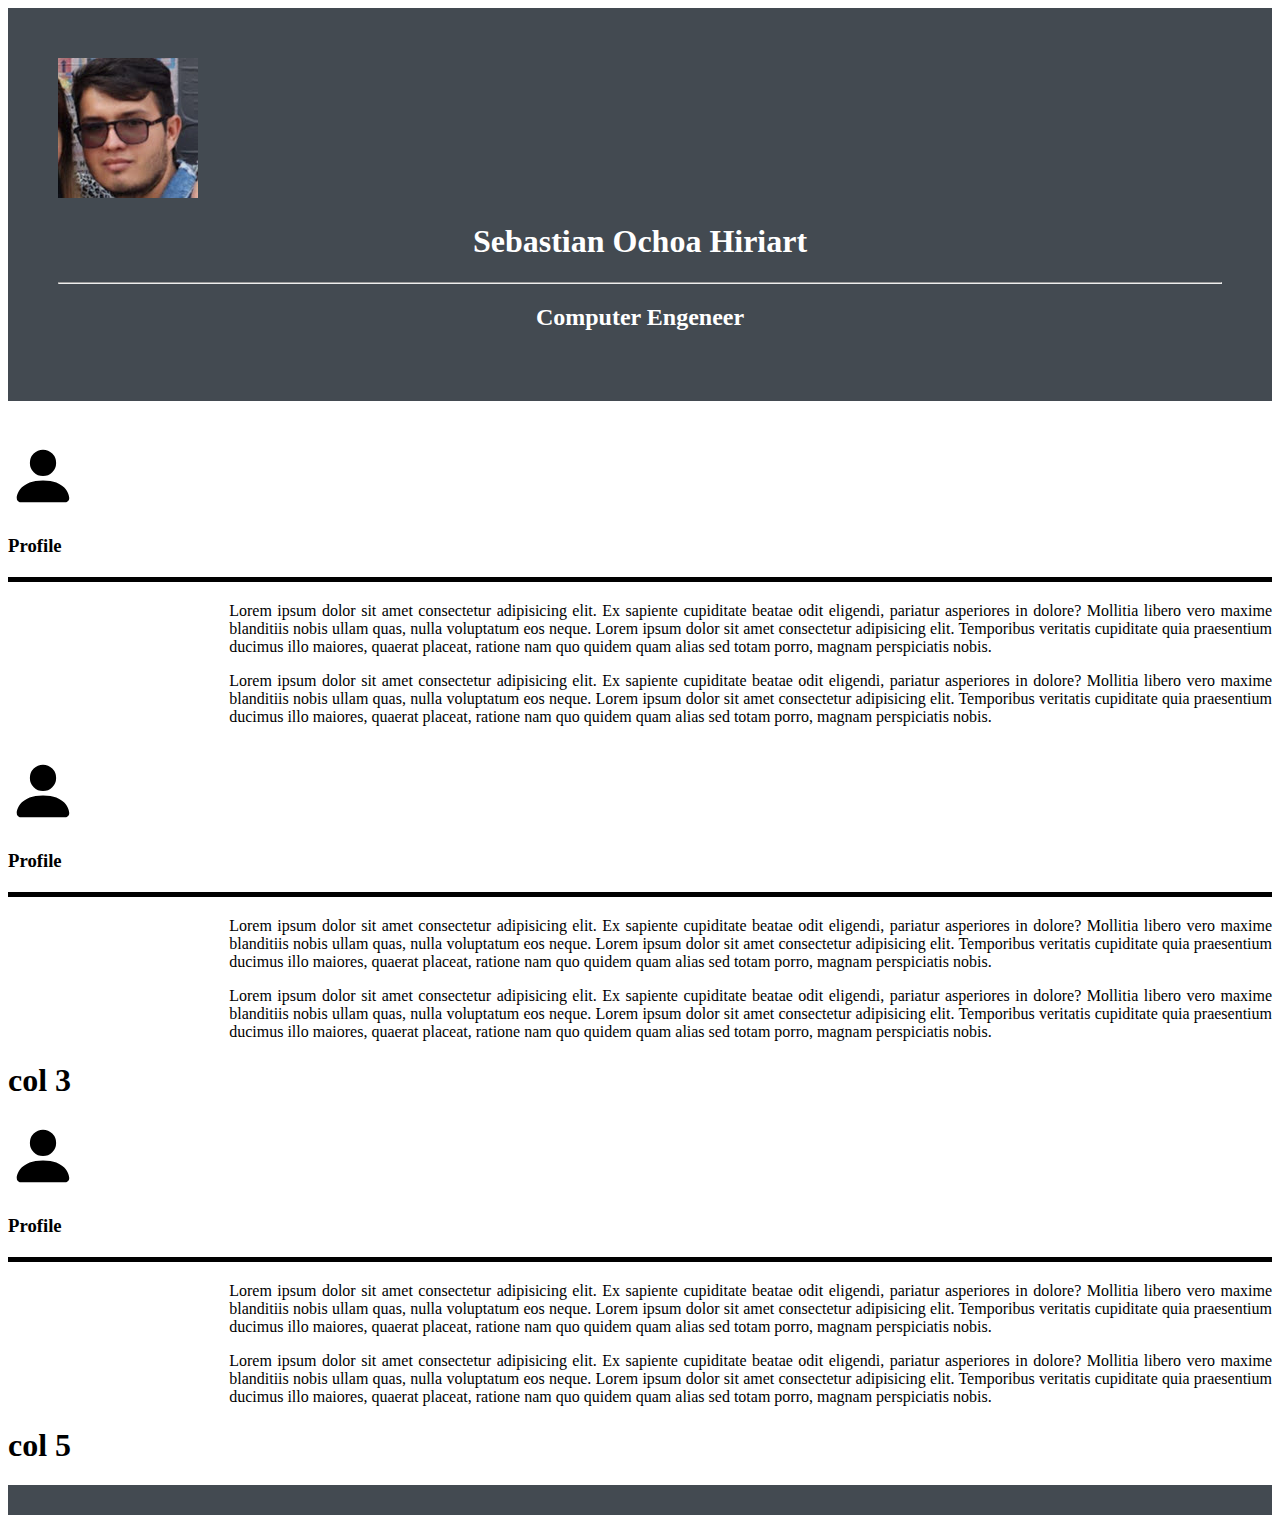
<file: index.html>
<!doctype html>
<html lang="en">

<head>
    <meta charset="utf-8">
    <meta name="viewport" content="width=device-width, initial-scale=1">

    <!-- Bootstrap CSS -->
    <link href="https://cdn.jsdelivr.net/npm/bootstrap@5.0.0-beta2/dist/css/bootstrap.min.css" rel="stylesheet" integrity="sha384-BmbxuPwQa2lc/FVzBcNJ7UAyJxM6wuqIj61tLrc4wSX0szH/Ev+nYRRuWlolflfl" crossorigin="anonymous">
    <link rel="stylesheet" href="CSS/styles.css">
    <title>Curriculum Vitae</title>
</head>

<body>
    <!-- 
        SECCIÓN: ENCABEZADO
        UTILIDADES: -------.- 
        
        En esta sección se muestra la foto de la persona, el nombre completo
        y la profesión o titulo.
    -->
    <section class="container-xs" style="background-color: #434A51; padding: 50px; margin-bottom: 40px;">
        <div class="row">
            <div class="col-4">
                <img src="Assets/profile.jpg" alt="" class="img-thumnail mx-auto d-block">
            </div>
            <div class="col" style="color: #FFFFFF; text-align: center;">
                <h1>Sebastian Ochoa Hiriart</h1>
                <hr>
                <h2>Computer Engeneer</h2>
            </div>
        </div>
    </section>

    <!-- 
        SECCIÓN: TRAYECTORIA Y HABILIDADES
        UTILIDADES: en esta sección se utiliza la utilidad grid de Boostrap
        para poder utilizarla se usa un contenedor general y después se usan
        divs para declarar filas y columnas. 
        
        La sección esta declarada como un contenedor xs, esto quiere decir 
        que va a ocupar todo el width disponible y un height automatico.
    -->
    <main class="container-xs">
        <!-- Se declara una sola fila para poder declarar las columnas  -->
        <div class="row">
            <!-- Se declara la primer columna, en esta se esta anidadndo un segundo grid para poder hacer las filas con las tres secciones -->
            <div class="col">
                <div class="container">
                    <!-- Se declara una fila donde se insertara la sección de PROFILE -->
                    <div class="row" style="margin-bottom: 30px;">
                        <div class="col">
                            <div class="container">
                                <div class="row">
                                    <div class="col-2 align-self-center">
                                        <svg xmlns="http://www.w3.org/2000/svg" width="70" height="70" fill="currentColor" class="bi bi-person-fill" viewBox="0 0 16 16">
                                            <path d="M3 14s-1 0-1-1 1-4 6-4 6 3 6 4-1 1-1 1H3zm5-6a3 3 0 1 0 0-6 3 3 0 0 0 0 6z"/>
                                        </svg>
                                    </div>
                                    <div class="col-2 align-self-center">
                                        <h3>Profile</h3>
                                    </div>
                                    <div class="col align-self-center">
                                        <div style="height: 5px; background-color: black;"></div>
                                    </div>
                                </div>
                                <div class="row">
                                    <div class="col">
                                        <p style="margin-left: 17.5%; text-align: justify;">
                                            Lorem ipsum dolor sit amet consectetur adipisicing elit. Ex sapiente cupiditate beatae odit eligendi, pariatur asperiores in dolore? Mollitia libero vero maxime blanditiis nobis ullam quas, nulla voluptatum eos neque. Lorem ipsum dolor sit amet consectetur
                                            adipisicing elit. Temporibus veritatis cupiditate quia praesentium ducimus illo maiores, quaerat placeat, ratione nam quo quidem quam alias sed totam porro, magnam perspiciatis nobis.
                                        </p>
                                        <p style="margin-left: 17.5%; text-align: justify;">
                                            Lorem ipsum dolor sit amet consectetur adipisicing elit. Ex sapiente cupiditate beatae odit eligendi, pariatur asperiores in dolore? Mollitia libero vero maxime blanditiis nobis ullam quas, nulla voluptatum eos neque. Lorem ipsum dolor sit amet consectetur
                                            adipisicing elit. Temporibus veritatis cupiditate quia praesentium ducimus illo maiores, quaerat placeat, ratione nam quo quidem quam alias sed totam porro, magnam perspiciatis nobis.
                                        </p>
                                    </div>
                                </div>
                            </div>
                        </div>
                    </div>
                    <!-- Se declara una fila donde se insertara la sección de CONTACT -->
                    <div class="row">
                        <div class="col">
                            <div class="container">
                                <div class="row">
                                    <div class="col-2 align-self-center">
                                        <svg xmlns="http://www.w3.org/2000/svg" width="70" height="70" fill="currentColor" class="bi bi-person-fill" viewBox="0 0 16 16">
                                            <path d="M3 14s-1 0-1-1 1-4 6-4 6 3 6 4-1 1-1 1H3zm5-6a3 3 0 1 0 0-6 3 3 0 0 0 0 6z"/>
                                        </svg>
                                    </div>
                                    <div class="col-2 align-self-center">
                                        <h3>Profile</h3>
                                    </div>
                                    <div class="col align-self-center">
                                        <div style="height: 5px; width: 100%; background-color: black;"></div>
                                    </div>
                                </div>
                                <div class="row">
                                    <div class="col">
                                        <p style="margin-left: 17.5%; text-align: justify;">
                                            Lorem ipsum dolor sit amet consectetur adipisicing elit. Ex sapiente cupiditate beatae odit eligendi, pariatur asperiores in dolore? Mollitia libero vero maxime blanditiis nobis ullam quas, nulla voluptatum eos neque. Lorem ipsum dolor sit amet consectetur
                                            adipisicing elit. Temporibus veritatis cupiditate quia praesentium ducimus illo maiores, quaerat placeat, ratione nam quo quidem quam alias sed totam porro, magnam perspiciatis nobis.
                                        </p>
                                        <p style="margin-left: 17.5%; text-align: justify;">
                                            Lorem ipsum dolor sit amet consectetur adipisicing elit. Ex sapiente cupiditate beatae odit eligendi, pariatur asperiores in dolore? Mollitia libero vero maxime blanditiis nobis ullam quas, nulla voluptatum eos neque. Lorem ipsum dolor sit amet consectetur
                                            adipisicing elit. Temporibus veritatis cupiditate quia praesentium ducimus illo maiores, quaerat placeat, ratione nam quo quidem quam alias sed totam porro, magnam perspiciatis nobis.
                                        </p>
                                    </div>
                                </div>
                            </div>
                        </div>
                    </div>
                    <!-- Se declara una fila donde se insertará la sección de SKILLS -->
                    <div class="row">
                        <div class="col">
                            <h1>col 3</h1>
                        </div>
                    </div>
                </div>
            </div>
            <!-- Se declara la segunda columna, donde se va una linea divisora entre ambos contenedores anidados -->
            <div class="col-2">

            </div>

            <div class="col">
                <div class="container">
                    <div class="row">
                        <div class="col">
                            <div class="container">
                                <div class="row">
                                    <div class="col-2 align-self-center">
                                        <svg xmlns="http://www.w3.org/2000/svg" width="70" height="70" fill="currentColor" class="bi bi-person-fill" viewBox="0 0 16 16">
                                            <path d="M3 14s-1 0-1-1 1-4 6-4 6 3 6 4-1 1-1 1H3zm5-6a3 3 0 1 0 0-6 3 3 0 0 0 0 6z"/>
                                        </svg>
                                    </div>
                                    <div class="col-2 align-self-center">
                                        <h3>Profile</h3>
                                    </div>
                                    <div class="col-8 align-self-center">
                                        <div style="height: 5px; background-color: black;"></div>
                                    </div>
                                </div>
                                <div class="row">
                                    <div class="col">
                                        <p style="margin-left: 17.5%; text-align: justify;">
                                            Lorem ipsum dolor sit amet consectetur adipisicing elit. Ex sapiente cupiditate beatae odit eligendi, pariatur asperiores in dolore? Mollitia libero vero maxime blanditiis nobis ullam quas, nulla voluptatum eos neque. Lorem ipsum dolor sit amet consectetur
                                            adipisicing elit. Temporibus veritatis cupiditate quia praesentium ducimus illo maiores, quaerat placeat, ratione nam quo quidem quam alias sed totam porro, magnam perspiciatis nobis.
                                        </p>
                                        <p style="margin-left: 17.5%; text-align: justify;">
                                            Lorem ipsum dolor sit amet consectetur adipisicing elit. Ex sapiente cupiditate beatae odit eligendi, pariatur asperiores in dolore? Mollitia libero vero maxime blanditiis nobis ullam quas, nulla voluptatum eos neque. Lorem ipsum dolor sit amet consectetur
                                            adipisicing elit. Temporibus veritatis cupiditate quia praesentium ducimus illo maiores, quaerat placeat, ratione nam quo quidem quam alias sed totam porro, magnam perspiciatis nobis.
                                        </p>
                                    </div>
                                </div>
                            </div>
                        </div>
                    </div>
                    <div class="row">
                        <div class="col">
                            <h1>col 5</h1>
                        </div>
                    </div>
                </div>
            </div>
        </div>
    </main>

    <!-- 
        SECCIÓN: FOOTER
        UTILIDADES: Sección para dar un estilo con fondo de color 
        al final del documento.
    -->
    <footer style="background-color: #434A51; height: 30px;">

    </footer>

    <!-- Bootstrap Popper and Scripts -->
    <script src="https://cdn.jsdelivr.net/npm/bootstrap@5.0.0-beta2/dist/js/bootstrap.bundle.min.js" integrity="sha384-b5kHyXgcpbZJO/tY9Ul7kGkf1S0CWuKcCD38l8YkeH8z8QjE0GmW1gYU5S9FOnJ0" crossorigin="anonymous"></script>
</body>

</html>
</file>
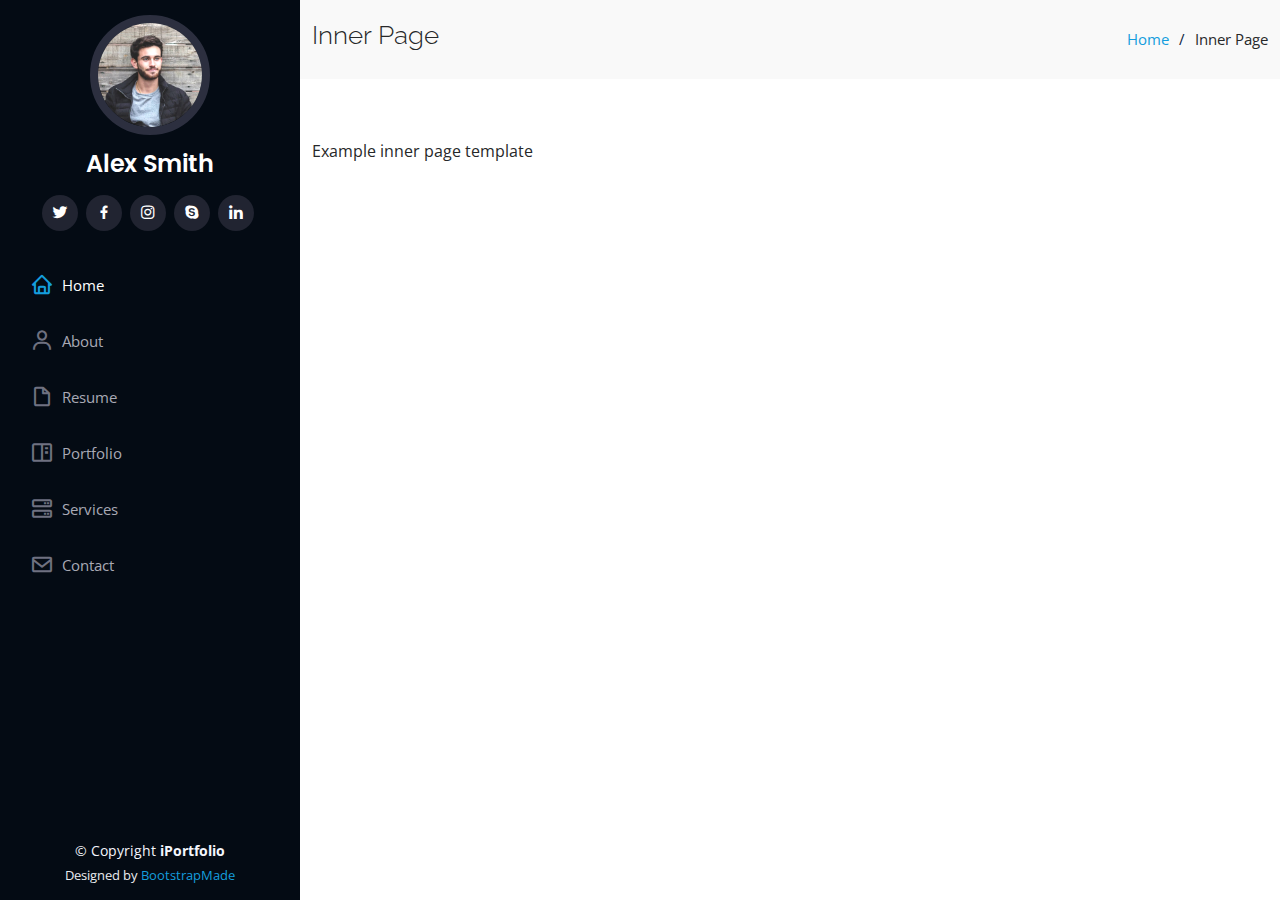
<file: inner-page.html>
<!DOCTYPE html>
<html lang="en">

<head>
  <meta charset="utf-8">
  <meta content="width=device-width, initial-scale=1.0" name="viewport">

  <title>Inner Page - iPortfolio Bootstrap Template</title>
  <meta content="" name="description">
  <meta content="" name="keywords">

  <!-- Favicons -->
  <link href="assets/img/favicon.png" rel="icon">
  <link href="assets/img/apple-touch-icon.png" rel="apple-touch-icon">

  <!-- Google Fonts -->
  <link href="https://fonts.googleapis.com/css?family=Open+Sans:300,300i,400,400i,600,600i,700,700i|Raleway:300,300i,400,400i,500,500i,600,600i,700,700i|Poppins:300,300i,400,400i,500,500i,600,600i,700,700i" rel="stylesheet">

  <!-- Vendor CSS Files -->
  <link href="assets/vendor/aos/aos.css" rel="stylesheet">
  <link href="assets/vendor/bootstrap/css/bootstrap.min.css" rel="stylesheet">
  <link href="assets/vendor/bootstrap-icons/bootstrap-icons.css" rel="stylesheet">
  <link href="assets/vendor/boxicons/css/boxicons.min.css" rel="stylesheet">
  <link href="assets/vendor/glightbox/css/glightbox.min.css" rel="stylesheet">
  <link href="assets/vendor/swiper/swiper-bundle.min.css" rel="stylesheet">

  <!-- Template Main CSS File -->
  <link href="assets/css/style.css" rel="stylesheet">

  <!-- =======================================================
  * Template Name: iPortfolio - v3.0.1
  * Template URL: https://bootstrapmade.com/iportfolio-bootstrap-portfolio-websites-template/
  * Author: BootstrapMade.com
  * License: https://bootstrapmade.com/license/
  ======================================================== -->
</head>

<body>

  <!-- ======= Mobile nav toggle button ======= -->
  <i class="bi bi-list mobile-nav-toggle d-xl-none"></i>

  <!-- ======= Header ======= -->
  <header id="header">
    <div class="d-flex flex-column">

      <div class="profile">
        <img src="assets/img/profile-img.jpg" alt="" class="img-fluid rounded-circle">
        <h1 class="text-light"><a href="index.html">Alex Smith</a></h1>
        <div class="social-links mt-3 text-center">
          <a href="#" class="twitter"><i class="bx bxl-twitter"></i></a>
          <a href="#" class="facebook"><i class="bx bxl-facebook"></i></a>
          <a href="#" class="instagram"><i class="bx bxl-instagram"></i></a>
          <a href="#" class="google-plus"><i class="bx bxl-skype"></i></a>
          <a href="#" class="linkedin"><i class="bx bxl-linkedin"></i></a>
        </div>
      </div>

      <nav id="navbar" class="nav-menu navbar">
        <ul>
          <li><a href="#hero" class="nav-link scrollto active"><i class="bx bx-home"></i> <span>Home</span></a></li>
          <li><a href="#about" class="nav-link scrollto"><i class="bx bx-user"></i> <span>About</span></a></li>
          <li><a href="#resume" class="nav-link scrollto"><i class="bx bx-file-blank"></i> <span>Resume</span></a></li>
          <li><a href="#portfolio" class="nav-link scrollto"><i class="bx bx-book-content"></i> <span>Portfolio</span></a></li>
          <li><a href="#services" class="nav-link scrollto"><i class="bx bx-server"></i> <span>Services</span></a></li>
          <li><a href="#contact" class="nav-link scrollto"><i class="bx bx-envelope"></i> <span>Contact</span></a></li>
        </ul>
      </nav><!-- .nav-menu -->
    </div>
  </header><!-- End Header -->

  <main id="main">

    <!-- ======= Breadcrumbs ======= -->
    <section class="breadcrumbs">
      <div class="container">

        <div class="d-flex justify-content-between align-items-center">
          <h2>Inner Page</h2>
          <ol>
            <li><a href="index.html">Home</a></li>
            <li>Inner Page</li>
          </ol>
        </div>

      </div>
    </section><!-- End Breadcrumbs -->

    <section class="inner-page">
      <div class="container">
        <p>
          Example inner page template
        </p>
      </div>
    </section>

  </main><!-- End #main -->

  <!-- ======= Footer ======= -->
  <footer id="footer">
    <div class="container">
      <div class="copyright">
        &copy; Copyright <strong><span>iPortfolio</span></strong>
      </div>
      <div class="credits">
        <!-- All the links in the footer should remain intact. -->
        <!-- You can delete the links only if you purchased the pro version. -->
        <!-- Licensing information: https://bootstrapmade.com/license/ -->
        <!-- Purchase the pro version with working PHP/AJAX contact form: https://bootstrapmade.com/iportfolio-bootstrap-portfolio-websites-template/ -->
        Designed by <a href="https://bootstrapmade.com/">BootstrapMade</a>
      </div>
    </div>
  </footer><!-- End  Footer -->

  <a href="#" class="back-to-top d-flex align-items-center justify-content-center"><i class="bi bi-arrow-up-short"></i></a>

  <!-- Vendor JS Files -->
  <script src="assets/vendor/aos/aos.js"></script>
  <script src="assets/vendor/bootstrap/js/bootstrap.bundle.min.js"></script>
  <script src="assets/vendor/glightbox/js/glightbox.min.js"></script>
  <script src="assets/vendor/isotope-layout/isotope.pkgd.min.js"></script>
  <script src="assets/vendor/php-email-form/validate.js"></script>
  <script src="assets/vendor/purecounter/purecounter.js"></script>
  <script src="assets/vendor/swiper/swiper-bundle.min.js"></script>
  <script src="assets/vendor/typed.js/typed.min.js"></script>
  <script src="assets/vendor/waypoints/noframework.waypoints.js"></script>

  <!-- Template Main JS File -->
  <script src="assets/js/main.js"></script>

</body>

</html>
</file>
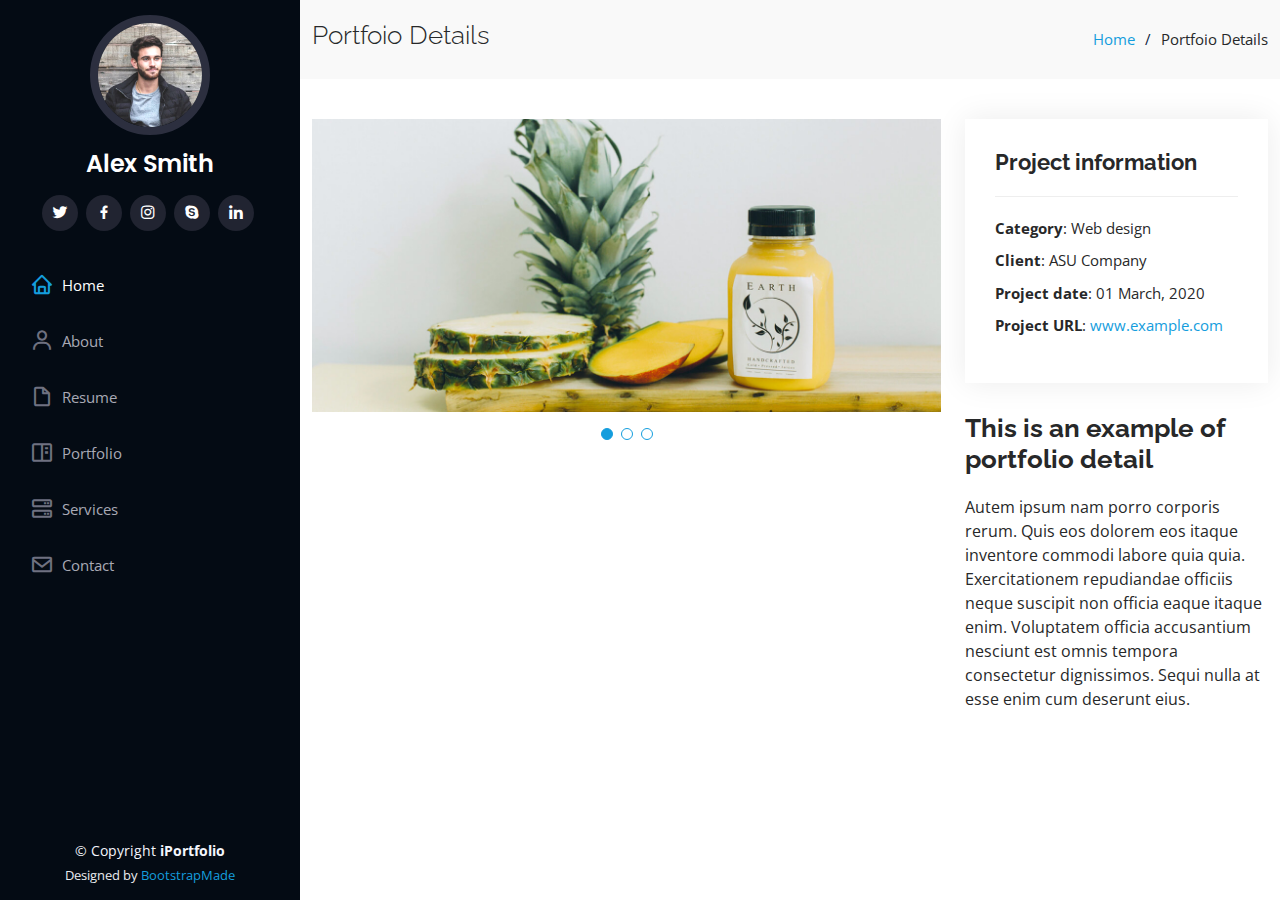
<file: portfolio-details.html>
<!DOCTYPE html>
<html lang="en">

<head>
  <meta charset="utf-8">
  <meta content="width=device-width, initial-scale=1.0" name="viewport">

  <title>Portfolio Details - iPortfolio Bootstrap Template</title>
  <meta content="" name="description">
  <meta content="" name="keywords">

  <!-- Favicons -->
  <link href="assets/img/favicon.png" rel="icon">
  <link href="assets/img/apple-touch-icon.png" rel="apple-touch-icon">

  <!-- Google Fonts -->
  <link href="https://fonts.googleapis.com/css?family=Open+Sans:300,300i,400,400i,600,600i,700,700i|Raleway:300,300i,400,400i,500,500i,600,600i,700,700i|Poppins:300,300i,400,400i,500,500i,600,600i,700,700i" rel="stylesheet">

  <!-- Vendor CSS Files -->
  <link href="assets/vendor/aos/aos.css" rel="stylesheet">
  <link href="assets/vendor/bootstrap/css/bootstrap.min.css" rel="stylesheet">
  <link href="assets/vendor/bootstrap-icons/bootstrap-icons.css" rel="stylesheet">
  <link href="assets/vendor/boxicons/css/boxicons.min.css" rel="stylesheet">
  <link href="assets/vendor/glightbox/css/glightbox.min.css" rel="stylesheet">
  <link href="assets/vendor/swiper/swiper-bundle.min.css" rel="stylesheet">

  <!-- Template Main CSS File -->
  <link href="assets/css/style.css" rel="stylesheet">

  <!-- =======================================================
  * Template Name: iPortfolio - v3.0.1
  * Template URL: https://bootstrapmade.com/iportfolio-bootstrap-portfolio-websites-template/
  * Author: BootstrapMade.com
  * License: https://bootstrapmade.com/license/
  ======================================================== -->
</head>

<body>

  <!-- ======= Mobile nav toggle button ======= -->
  <i class="bi bi-list mobile-nav-toggle d-xl-none"></i>

  <!-- ======= Header ======= -->
  <header id="header">
    <div class="d-flex flex-column">

      <div class="profile">
        <img src="assets/img/profile-img.jpg" alt="" class="img-fluid rounded-circle">
        <h1 class="text-light"><a href="index.html">Alex Smith</a></h1>
        <div class="social-links mt-3 text-center">
          <a href="#" class="twitter"><i class="bx bxl-twitter"></i></a>
          <a href="#" class="facebook"><i class="bx bxl-facebook"></i></a>
          <a href="#" class="instagram"><i class="bx bxl-instagram"></i></a>
          <a href="#" class="google-plus"><i class="bx bxl-skype"></i></a>
          <a href="#" class="linkedin"><i class="bx bxl-linkedin"></i></a>
        </div>
      </div>

      <nav id="navbar" class="nav-menu navbar">
        <ul>
          <li><a href="#hero" class="nav-link scrollto active"><i class="bx bx-home"></i> <span>Home</span></a></li>
          <li><a href="#about" class="nav-link scrollto"><i class="bx bx-user"></i> <span>About</span></a></li>
          <li><a href="#resume" class="nav-link scrollto"><i class="bx bx-file-blank"></i> <span>Resume</span></a></li>
          <li><a href="#portfolio" class="nav-link scrollto"><i class="bx bx-book-content"></i> <span>Portfolio</span></a></li>
          <li><a href="#services" class="nav-link scrollto"><i class="bx bx-server"></i> <span>Services</span></a></li>
          <li><a href="#contact" class="nav-link scrollto"><i class="bx bx-envelope"></i> <span>Contact</span></a></li>
        </ul>
      </nav><!-- .nav-menu -->
    </div>
  </header><!-- End Header -->

  <main id="main">

    <!-- ======= Breadcrumbs ======= -->
    <section id="breadcrumbs" class="breadcrumbs">
      <div class="container">

        <div class="d-flex justify-content-between align-items-center">
          <h2>Portfoio Details</h2>
          <ol>
            <li><a href="index.html">Home</a></li>
            <li>Portfoio Details</li>
          </ol>
        </div>

      </div>
    </section><!-- End Breadcrumbs -->

    <!-- ======= Portfolio Details Section ======= -->
    <section id="portfolio-details" class="portfolio-details">
      <div class="container">

        <div class="row gy-4">

          <div class="col-lg-8">
            <div class="portfolio-details-slider swiper-container">
              <div class="swiper-wrapper align-items-center">

                <div class="swiper-slide">
                  <img src="assets/img/portfolio/portfolio-details-1.jpg" alt="">
                </div>

                <div class="swiper-slide">
                  <img src="assets/img/portfolio/portfolio-details-2.jpg" alt="">
                </div>

                <div class="swiper-slide">
                  <img src="assets/img/portfolio/portfolio-details-3.jpg" alt="">
                </div>

              </div>
              <div class="swiper-pagination"></div>
            </div>
          </div>

          <div class="col-lg-4">
            <div class="portfolio-info">
              <h3>Project information</h3>
              <ul>
                <li><strong>Category</strong>: Web design</li>
                <li><strong>Client</strong>: ASU Company</li>
                <li><strong>Project date</strong>: 01 March, 2020</li>
                <li><strong>Project URL</strong>: <a href="#">www.example.com</a></li>
              </ul>
            </div>
            <div class="portfolio-description">
              <h2>This is an example of portfolio detail</h2>
              <p>
                Autem ipsum nam porro corporis rerum. Quis eos dolorem eos itaque inventore commodi labore quia quia. Exercitationem repudiandae officiis neque suscipit non officia eaque itaque enim. Voluptatem officia accusantium nesciunt est omnis tempora consectetur dignissimos. Sequi nulla at esse enim cum deserunt eius.
              </p>
            </div>
          </div>

        </div>

      </div>
    </section><!-- End Portfolio Details Section -->

  </main><!-- End #main -->

  <!-- ======= Footer ======= -->
  <footer id="footer">
    <div class="container">
      <div class="copyright">
        &copy; Copyright <strong><span>iPortfolio</span></strong>
      </div>
      <div class="credits">
        <!-- All the links in the footer should remain intact. -->
        <!-- You can delete the links only if you purchased the pro version. -->
        <!-- Licensing information: https://bootstrapmade.com/license/ -->
        <!-- Purchase the pro version with working PHP/AJAX contact form: https://bootstrapmade.com/iportfolio-bootstrap-portfolio-websites-template/ -->
        Designed by <a href="https://bootstrapmade.com/">BootstrapMade</a>
      </div>
    </div>
  </footer><!-- End  Footer -->

  <a href="#" class="back-to-top d-flex align-items-center justify-content-center"><i class="bi bi-arrow-up-short"></i></a>

  <!-- Vendor JS Files -->
  <script src="assets/vendor/aos/aos.js"></script>
  <script src="assets/vendor/bootstrap/js/bootstrap.bundle.min.js"></script>
  <script src="assets/vendor/glightbox/js/glightbox.min.js"></script>
  <script src="assets/vendor/isotope-layout/isotope.pkgd.min.js"></script>
  <script src="assets/vendor/php-email-form/validate.js"></script>
  <script src="assets/vendor/purecounter/purecounter.js"></script>
  <script src="assets/vendor/swiper/swiper-bundle.min.js"></script>
  <script src="assets/vendor/typed.js/typed.min.js"></script>
  <script src="assets/vendor/waypoints/noframework.waypoints.js"></script>

  <!-- Template Main JS File -->
  <script src="assets/js/main.js"></script>

</body>

</html>
</file>
<file: CSS/styles.css>
.barra-negra {
    background-color: #545454;
    height: 10px;
}

.icono {
    border-radius: 50%;
    background-color: black;
    color: white;
    width: 70px;
    height: 70px;
}

.icono svg {
    margin: 5px;
}

.horizontal {
    width: 50%;
    height: 5px;
    background-color: black;
    opacity: 1;
}

.container {
    margin-bottom: 20px;
}

.contenido {
    margin-top: 10px;
    text-align: justify;
    padding-left: 23%;
}

.col div {
    margin-bottom: 20px;
}
</file>
<file: assets/css/style.css>
/**
* Template Name: iPortfolio - v3.0.1
* Template URL: https://bootstrapmade.com/iportfolio-bootstrap-portfolio-websites-template/
* Author: BootstrapMade.com
* License: https://bootstrapmade.com/license/
*/

/*--------------------------------------------------------------
# General
--------------------------------------------------------------*/
body {
  font-family: "Open Sans", sans-serif;
  color: #272829;
}

a {
  color: #149ddd;
  text-decoration: none;
}

a:hover {
  color: #37b3ed;
  text-decoration: none;
}

h1, h2, h3, h4, h5, h6 {
  font-family: "Raleway", sans-serif;
}

/*--------------------------------------------------------------
# Back to top button
--------------------------------------------------------------*/
.back-to-top {
  position: fixed;
  visibility: hidden;
  opacity: 0;
  right: 15px;
  bottom: 15px;
  z-index: 996;
  background: #149ddd;
  width: 40px;
  height: 40px;
  border-radius: 50px;
  transition: all 0.4s;
}

.back-to-top i {
  font-size: 28px;
  color: #fff;
  line-height: 0;
}

.back-to-top:hover {
  background: #2eafec;
  color: #fff;
}

.back-to-top.active {
  visibility: visible;
  opacity: 1;
}

/*--------------------------------------------------------------
# Header
--------------------------------------------------------------*/
#header {
  position: fixed;
  top: 0;
  left: 0;
  bottom: 0;
  width: 300px;
  transition: all ease-in-out 0.5s;
  z-index: 9997;
  transition: all 0.5s;
  padding: 0 15px;
  background: #040b14;
  overflow-y: auto;
}

#header .profile img {
  margin: 15px auto;
  display: block;
  width: 120px;
  border: 8px solid #2c2f3f;
}

#header .profile h1 {
  font-size: 24px;
  margin: 0;
  padding: 0;
  font-weight: 600;
  -moz-text-align-last: center;
  text-align-last: center;
  font-family: "Poppins", sans-serif;
}

#header .profile h1 a, #header .profile h1 a:hover {
  color: #fff;
  text-decoration: none;
}

#header .profile .social-links a {
  font-size: 18px;
  display: inline-block;
  background: #212431;
  color: #fff;
  line-height: 1;
  padding: 8px 0;
  margin-right: 4px;
  border-radius: 50%;
  text-align: center;
  width: 36px;
  height: 36px;
  transition: 0.3s;
}

#header .profile .social-links a:hover {
  background: #149ddd;
  color: #fff;
  text-decoration: none;
}

#main {
  margin-left: 300px;
}

@media (max-width: 1199px) {
  #header {
    left: -300px;
  }
  #main {
    margin-left: 0;
  }
}

/*--------------------------------------------------------------
# Navigation Menu
--------------------------------------------------------------*/
/* Desktop Navigation */
.nav-menu {
  padding: 30px 0 0 0;
}

.nav-menu * {
  margin: 0;
  padding: 0;
  list-style: none;
}

.nav-menu > ul > li {
  position: relative;
  white-space: nowrap;
}

.nav-menu a {
  display: flex;
  align-items: center;
  color: #a8a9b4;
  padding: 12px 15px;
  margin-bottom: 8px;
  transition: 0.3s;
  font-size: 15px;
}

.nav-menu a i {
  font-size: 24px;
  padding-right: 8px;
  color: #6f7180;
}

.nav-menu a:hover, .nav-menu .active, .nav-menu li:hover > a {
  text-decoration: none;
  color: #fff;
}

.nav-menu a:hover i, .nav-menu .active i, .nav-menu li:hover > a i {
  color: #149ddd;
}

/* Mobile Navigation */
.mobile-nav-toggle {
  position: fixed;
  right: 15px;
  top: 15px;
  z-index: 9998;
  border: 0;
  font-size: 24px;
  transition: all 0.4s;
  outline: none !important;
  background-color: #149ddd;
  color: #fff;
  width: 40px;
  height: 40px;
  display: inline-flex;
  align-items: center;
  justify-content: center;
  line-height: 0;
  border-radius: 50px;
  cursor: pointer;
}

.mobile-nav-active {
  overflow: hidden;
}

.mobile-nav-active #header {
  left: 0;
}

/*--------------------------------------------------------------
# Hero Section
--------------------------------------------------------------*/
#hero {
  width: 100%;
  height: 100vh;
  background: url("../img/hero-bg.jpg") top center;
  background-size: cover;
}

#hero:before {
  content: "";
  background: rgba(5, 13, 24, 0.3);
  position: absolute;
  bottom: 0;
  top: 0;
  left: 0;
  right: 0;
  z-index: 1;
}

#hero .hero-container {
  position: relative;
  z-index: 2;
  min-width: 300px;
}

#hero h1 {
  margin: 0 0 10px 0;
  font-size: 64px;
  font-weight: 700;
  line-height: 56px;
  color: #fff;
}

#hero p {
  color: #fff;
  margin-bottom: 50px;
  font-size: 26px;
  font-family: "Poppins", sans-serif;
}

#hero p span {
  color: #fff;
  padding-bottom: 4px;
  letter-spacing: 1px;
  border-bottom: 3px solid #149ddd;
}

@media (min-width: 1024px) {
  #hero {
    background-attachment: fixed;
  }
}

@media (max-width: 768px) {
  #hero h1 {
    font-size: 28px;
    line-height: 36px;
  }
  #hero h2 {
    font-size: 18px;
    line-height: 24px;
    margin-bottom: 30px;
  }
}

/*--------------------------------------------------------------
# Sections General
--------------------------------------------------------------*/
section {
  padding: 60px 0;
  overflow: hidden;
}

.section-bg {
  background: #f5f8fd;
}

.section-title {
  padding-bottom: 30px;
}

.section-title h2 {
  font-size: 32px;
  font-weight: bold;
  margin-bottom: 20px;
  padding-bottom: 20px;
  position: relative;
  color: #173b6c;
}

.section-title h2::after {
  content: '';
  position: absolute;
  display: block;
  width: 50px;
  height: 3px;
  background: #149ddd;
  bottom: 0;
  left: 0;
}

.section-title p {
  margin-bottom: 0;
}

/*--------------------------------------------------------------
# About
--------------------------------------------------------------*/
.about .content h3 {
  font-weight: 700;
  font-size: 26px;
  color: #173b6c;
}

.about .content ul {
  list-style: none;
  padding: 0;
}

.about .content ul li {
  margin-bottom: 20px;
  display: flex;
  align-items: center;
}

.about .content ul strong {
  margin-right: 10px;
}

.about .content ul i {
  font-size: 16px;
  margin-right: 5px;
  color: #149ddd;
  line-height: 0;
}

.about .content p:last-child {
  margin-bottom: 0;
}

/*--------------------------------------------------------------
# Facts
--------------------------------------------------------------*/
.facts {
  padding-bottom: 30px;
}

.facts .count-box {
  padding: 30px;
  width: 100%;
}

.facts .count-box i {
  display: block;
  font-size: 44px;
  color: #149ddd;
  float: left;
  line-height: 0;
}

.facts .count-box span {
  font-size: 48px;
  line-height: 40px;
  display: block;
  font-weight: 700;
  color: #050d18;
  margin-left: 60px;
}

.facts .count-box p {
  padding: 15px 0 0 0;
  margin: 0 0 0 60px;
  font-family: "Raleway", sans-serif;
  font-size: 14px;
  color: #122f57;
}

.facts .count-box a {
  font-weight: 600;
  display: block;
  margin-top: 20px;
  color: #122f57;
  font-size: 15px;
  font-family: "Poppins", sans-serif;
  transition: ease-in-out 0.3s;
}

.facts .count-box a:hover {
  color: #1f5297;
}

/*--------------------------------------------------------------
# Akills
--------------------------------------------------------------*/
.skills .progress {
  height: 60px;
  display: block;
  background: none;
  border-radius: 0;
}

.skills .progress .skill {
  padding: 0;
  margin: 0 0 6px 0;
  text-transform: uppercase;
  display: block;
  font-weight: 600;
  font-family: "Poppins", sans-serif;
  color: #050d18;
}

.skills .progress .skill .val {
  float: right;
  font-style: normal;
}

.skills .progress-bar-wrap {
  background: #dce8f8;
  height: 10px;
}

.skills .progress-bar {
  width: 1px;
  height: 10px;
  transition: .9s;
  background-color: #149ddd;
}

/*--------------------------------------------------------------
# Resume
--------------------------------------------------------------*/
.resume .resume-title {
  font-size: 26px;
  font-weight: 700;
  margin-top: 20px;
  margin-bottom: 20px;
  color: #050d18;
}

.resume .resume-item {
  padding: 0 0 20px 20px;
  margin-top: -2px;
  border-left: 2px solid #1f5297;
  position: relative;
}

.resume .resume-item h4 {
  line-height: 18px;
  font-size: 18px;
  font-weight: 600;
  text-transform: uppercase;
  font-family: "Poppins", sans-serif;
  color: #050d18;
  margin-bottom: 10px;
}

.resume .resume-item h5 {
  font-size: 16px;
  background: #e4edf9;
  padding: 5px 15px;
  display: inline-block;
  font-weight: 600;
  margin-bottom: 10px;
}

.resume .resume-item ul {
  padding-left: 20px;
}

.resume .resume-item ul li {
  padding-bottom: 10px;
}

.resume .resume-item:last-child {
  padding-bottom: 0;
}

.resume .resume-item::before {
  content: "";
  position: absolute;
  width: 16px;
  height: 16px;
  border-radius: 50px;
  left: -9px;
  top: 0;
  background: #fff;
  border: 2px solid #1f5297;
}

/*--------------------------------------------------------------
# Portfolio
--------------------------------------------------------------*/
.portfolio .portfolio-item {
  margin-bottom: 30px;
}

.portfolio #portfolio-flters {
  padding: 0;
  margin: 0 auto 35px auto;
  list-style: none;
  text-align: center;
  background: #fff;
  border-radius: 50px;
  padding: 2px 15px;
}

.portfolio #portfolio-flters li {
  cursor: pointer;
  display: inline-block;
  padding: 10px 15px 8px 15px;
  font-size: 14px;
  font-weight: 600;
  line-height: 1;
  text-transform: uppercase;
  color: #272829;
  margin-bottom: 5px;
  transition: all 0.3s ease-in-out;
}

.portfolio #portfolio-flters li:hover, .portfolio #portfolio-flters li.filter-active {
  color: #149ddd;
}

.portfolio #portfolio-flters li:last-child {
  margin-right: 0;
}

.portfolio .portfolio-wrap {
  transition: 0.3s;
  position: relative;
  overflow: hidden;
  z-index: 1;
}

.portfolio .portfolio-wrap::before {
  content: "";
  background: rgba(255, 255, 255, 0.5);
  position: absolute;
  left: 0;
  right: 0;
  top: 0;
  bottom: 0;
  transition: all ease-in-out 0.3s;
  z-index: 2;
  opacity: 0;
}

.portfolio .portfolio-wrap .portfolio-links {
  opacity: 1;
  left: 0;
  right: 0;
  bottom: -60px;
  z-index: 3;
  position: absolute;
  transition: all ease-in-out 0.3s;
  display: flex;
  justify-content: center;
}

.portfolio .portfolio-wrap .portfolio-links a {
  color: #fff;
  font-size: 28px;
  text-align: center;
  background: rgba(20, 157, 221, 0.75);
  transition: 0.3s;
  width: 50%;
}

.portfolio .portfolio-wrap .portfolio-links a:hover {
  background: rgba(20, 157, 221, 0.95);
}

.portfolio .portfolio-wrap .portfolio-links a + a {
  border-left: 1px solid #37b3ed;
}

.portfolio .portfolio-wrap:hover::before {
  top: 0;
  left: 0;
  right: 0;
  bottom: 0;
  opacity: 1;
}

.portfolio .portfolio-wrap:hover .portfolio-links {
  opacity: 1;
  bottom: 0;
}

/*--------------------------------------------------------------
# Portfolio Details
--------------------------------------------------------------*/
.portfolio-details {
  padding-top: 40px;
}

.portfolio-details .portfolio-details-slider img {
  width: 100%;
}

.portfolio-details .portfolio-details-slider .swiper-pagination {
  margin-top: 20px;
  position: relative;
}

.portfolio-details .portfolio-details-slider .swiper-pagination .swiper-pagination-bullet {
  width: 12px;
  height: 12px;
  background-color: #fff;
  opacity: 1;
  border: 1px solid #149ddd;
}

.portfolio-details .portfolio-details-slider .swiper-pagination .swiper-pagination-bullet-active {
  background-color: #149ddd;
}

.portfolio-details .portfolio-info {
  padding: 30px;
  box-shadow: 0px 0 30px rgba(5, 13, 24, 0.08);
}

.portfolio-details .portfolio-info h3 {
  font-size: 22px;
  font-weight: 700;
  margin-bottom: 20px;
  padding-bottom: 20px;
  border-bottom: 1px solid #eee;
}

.portfolio-details .portfolio-info ul {
  list-style: none;
  padding: 0;
  font-size: 15px;
}

.portfolio-details .portfolio-info ul li + li {
  margin-top: 10px;
}

.portfolio-details .portfolio-description {
  padding-top: 30px;
}

.portfolio-details .portfolio-description h2 {
  font-size: 26px;
  font-weight: 700;
  margin-bottom: 20px;
}

.portfolio-details .portfolio-description p {
  padding: 0;
}

/*--------------------------------------------------------------
# Services
--------------------------------------------------------------*/
.services .icon-box {
  margin-bottom: 20px;
}

.services .icon {
  float: left;
  display: flex;
  align-items: center;
  justify-content: center;
  width: 54px;
  height: 54px;
  background: #149ddd;
  border-radius: 50%;
  transition: 0.5s;
  border: 1px solid #149ddd;
}

.services .icon i {
  color: #fff;
  font-size: 24px;
  line-height: 0;
}

.services .icon-box:hover .icon {
  background: #fff;
}

.services .icon-box:hover .icon i {
  color: #149ddd;
}

.services .title {
  margin-left: 80px;
  font-weight: 700;
  margin-bottom: 15px;
  font-size: 18px;
}

.services .title a {
  color: #343a40;
}

.services .title a:hover {
  color: #149ddd;
}

.services .description {
  margin-left: 80px;
  line-height: 24px;
  font-size: 14px;
}

/*--------------------------------------------------------------
# Testimonials
--------------------------------------------------------------*/
.testimonials .testimonial-item {
  box-sizing: content-box;
  text-align: center;
  min-height: 320px;
}

.testimonials .testimonial-item .testimonial-img {
  width: 90px;
  border-radius: 50%;
  margin: 0 auto;
}

.testimonials .testimonial-item h3 {
  font-size: 18px;
  font-weight: bold;
  margin: 10px 0 5px 0;
  color: #111;
}

.testimonials .testimonial-item h4 {
  font-size: 14px;
  color: #999;
  margin: 0;
}

.testimonials .testimonial-item .quote-icon-left, .testimonials .testimonial-item .quote-icon-right {
  color: #c3e8fa;
  font-size: 26px;
}

.testimonials .testimonial-item .quote-icon-left {
  display: inline-block;
  left: -5px;
  position: relative;
}

.testimonials .testimonial-item .quote-icon-right {
  display: inline-block;
  right: -5px;
  position: relative;
  top: 10px;
}

.testimonials .testimonial-item p {
  font-style: italic;
  margin: 0 15px 15px 15px;
  padding: 20px;
  background: #fff;
  position: relative;
  margin-bottom: 35px;
  border-radius: 6px;
  box-shadow: 0px 2px 15px rgba(0, 0, 0, 0.1);
}

.testimonials .testimonial-item p::after {
  content: "";
  width: 0;
  height: 0;
  border-top: 20px solid #fff;
  border-right: 20px solid transparent;
  border-left: 20px solid transparent;
  position: absolute;
  bottom: -20px;
  left: calc(50% - 20px);
}

.testimonials .swiper-pagination {
  margin-top: 20px;
  position: relative;
}

.testimonials .swiper-pagination .swiper-pagination-bullet {
  width: 12px;
  height: 12px;
  background-color: #fff;
  opacity: 1;
  border: 1px solid #149ddd;
}

.testimonials .swiper-pagination .swiper-pagination-bullet-active {
  background-color: #149ddd;
}

/*--------------------------------------------------------------
# Contact
--------------------------------------------------------------*/
.contact {
  padding-bottom: 130px;
}

.contact .info {
  padding: 30px;
  background: #fff;
  width: 100%;
  box-shadow: 0 0 24px 0 rgba(0, 0, 0, 0.12);
}

.contact .info i {
  font-size: 20px;
  color: #149ddd;
  float: left;
  width: 44px;
  height: 44px;
  background: #dff3fc;
  display: flex;
  justify-content: center;
  align-items: center;
  border-radius: 50px;
  transition: all 0.3s ease-in-out;
}

.contact .info h4 {
  padding: 0 0 0 60px;
  font-size: 22px;
  font-weight: 600;
  margin-bottom: 5px;
  color: #050d18;
}

.contact .info p {
  padding: 0 0 10px 60px;
  margin-bottom: 20px;
  font-size: 14px;
  color: #173b6c;
}

.contact .info .email p {
  padding-top: 5px;
}

.contact .info .social-links {
  padding-left: 60px;
}

.contact .info .social-links a {
  font-size: 18px;
  display: inline-block;
  background: #333;
  color: #fff;
  line-height: 1;
  padding: 8px 0;
  border-radius: 50%;
  text-align: center;
  width: 36px;
  height: 36px;
  transition: 0.3s;
  margin-right: 10px;
}

.contact .info .social-links a:hover {
  background: #149ddd;
  color: #fff;
}

.contact .info .email:hover i, .contact .info .address:hover i, .contact .info .phone:hover i {
  background: #149ddd;
  color: #fff;
}

.contact .php-email-form {
  width: 100%;
  padding: 30px;
  background: #fff;
  box-shadow: 0 0 24px 0 rgba(0, 0, 0, 0.12);
}

.contact .php-email-form .form-group {
  padding-bottom: 8px;
}

.contact .php-email-form .validate {
  display: none;
  color: red;
  margin: 0 0 15px 0;
  font-weight: 400;
  font-size: 13px;
}

.contact .php-email-form .error-message {
  display: none;
  color: #fff;
  background: #ed3c0d;
  text-align: left;
  padding: 15px;
  font-weight: 600;
}

.contact .php-email-form .error-message br + br {
  margin-top: 25px;
}

.contact .php-email-form .sent-message {
  display: none;
  color: #fff;
  background: #18d26e;
  text-align: center;
  padding: 15px;
  font-weight: 600;
}

.contact .php-email-form .loading {
  display: none;
  background: #fff;
  text-align: center;
  padding: 15px;
}

.contact .php-email-form .loading:before {
  content: "";
  display: inline-block;
  border-radius: 50%;
  width: 24px;
  height: 24px;
  margin: 0 10px -6px 0;
  border: 3px solid #18d26e;
  border-top-color: #eee;
  -webkit-animation: animate-loading 1s linear infinite;
  animation: animate-loading 1s linear infinite;
}

.contact .php-email-form .form-group {
  margin-bottom: 15px;
}

.contact .php-email-form label {
  padding-bottom: 8px;
}

.contact .php-email-form input, .contact .php-email-form textarea {
  border-radius: 0;
  box-shadow: none;
  font-size: 14px;
}

.contact .php-email-form input {
  height: 44px;
}

.contact .php-email-form textarea {
  padding: 10px 15px;
}

.contact .php-email-form button[type="submit"] {
  background: #149ddd;
  border: 0;
  padding: 10px 24px;
  color: #fff;
  transition: 0.4s;
  border-radius: 4px;
}

.contact .php-email-form button[type="submit"]:hover {
  background: #37b3ed;
}

@-webkit-keyframes animate-loading {
  0% {
    transform: rotate(0deg);
  }
  100% {
    transform: rotate(360deg);
  }
}

@keyframes animate-loading {
  0% {
    transform: rotate(0deg);
  }
  100% {
    transform: rotate(360deg);
  }
}

/*--------------------------------------------------------------
# Breadcrumbs
--------------------------------------------------------------*/
.breadcrumbs {
  padding: 20px 0;
  background: #f9f9f9;
}

.breadcrumbs h2 {
  font-size: 26px;
  font-weight: 300;
}

.breadcrumbs ol {
  display: flex;
  flex-wrap: wrap;
  list-style: none;
  padding: 0;
  margin: 0;
  font-size: 15px;
}

.breadcrumbs ol li + li {
  padding-left: 10px;
}

.breadcrumbs ol li + li::before {
  display: inline-block;
  padding-right: 10px;
  color: #0e2442;
  content: "/";
}

@media (max-width: 768px) {
  .breadcrumbs .d-flex {
    display: block !important;
  }
  .breadcrumbs ol {
    display: block;
  }
  .breadcrumbs ol li {
    display: inline-block;
  }
}

/*--------------------------------------------------------------
# Footer
--------------------------------------------------------------*/
#footer {
  padding: 15px;
  color: #f4f6fd;
  font-size: 14px;
  position: fixed;
  left: 0;
  bottom: 0;
  width: 300px;
  z-index: 9999;
  background: #040b14;
}

#footer .copyright {
  text-align: center;
}

#footer .credits {
  padding-top: 5px;
  text-align: center;
  font-size: 13px;
  color: #eaebf0;
}

@media (max-width: 1199px) {
  #footer {
    position: static;
    width: auto;
    padding-right: 20px 15px;
  }
}
</file>
